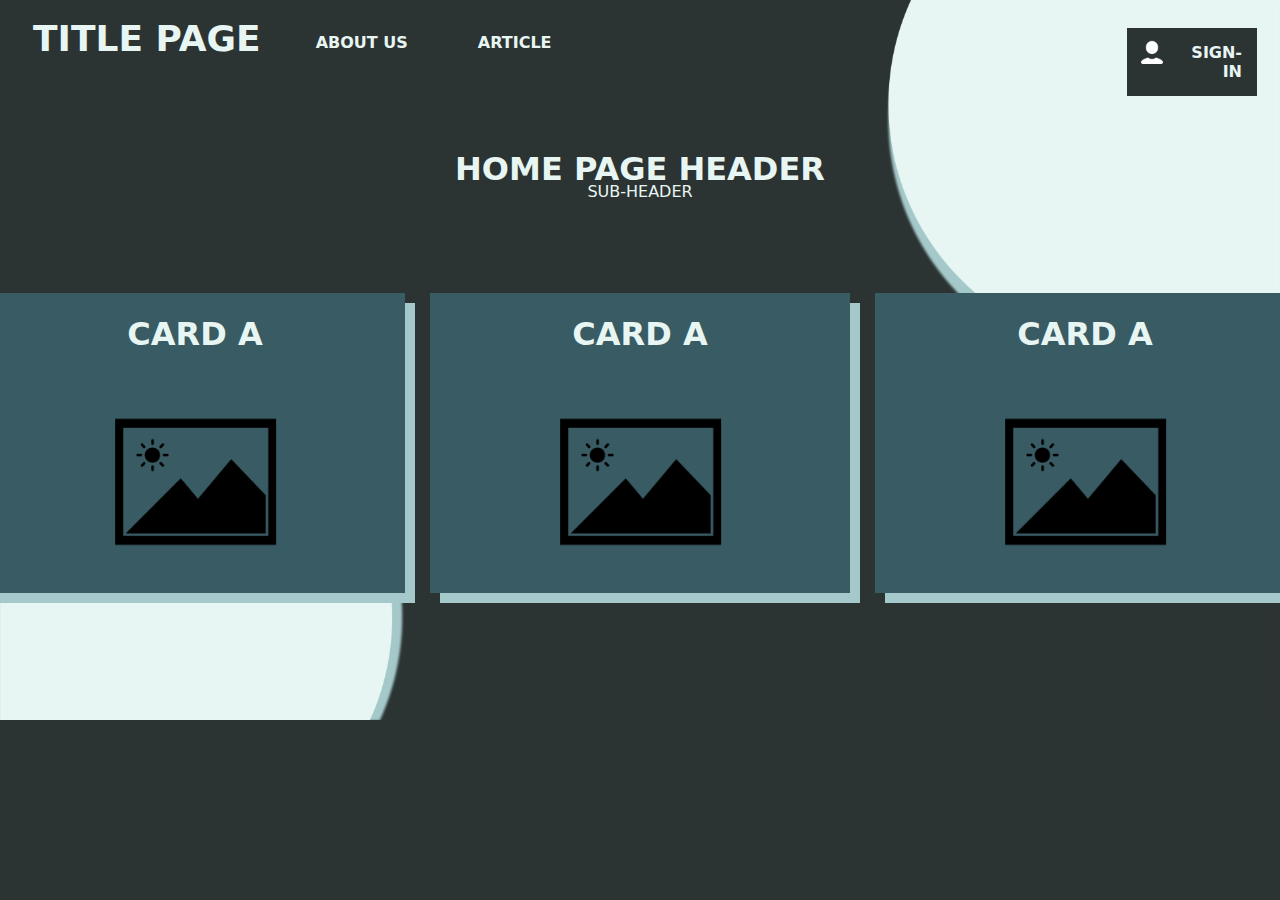
<file: index.html>
<!DOCTYPE html>
<html>
    <head>
        <link rel="stylesheet" href="./index_design.css">
    </head>
    <body>
        <div class="navbar">
            <div class="left-nav">
                <a href="index.html" class="title-page">TITLE PAGE</h1>
                <a href="about_us.html" class="link">ABOUT US</a>
                <a href="article.html" class="link">ARTICLE</a>
            </div>
            <div class="right-nav">
                <div class="signin-button">
                    <img src="./images/person.png" alt="">
                    <a href="sign_in.html">SIGN-IN</a>
                </div>
            </div>
        </div>
        <div class="homepage-header">
            <h1>HOME PAGE HEADER</h1>
            <p>SUB-HEADER</p>
        </div>
        <div class="grid-3">
            <div class="card">
                <h1>CARD A</h1>
                <div class="imageHandler">
                    <img src="./images/placeholder.png" alt="">
                </div>
            </div>
            <div class="card">
                <h1>CARD A</h1>
                <div class="imageHandler">
                    <img src="./images/placeholder.png" alt="">
                </div>
            </div>
            <div class="card">
                <h1>CARD A</h1>
                <div class="imageHandler">
                    <img src="./images/placeholder.png" alt="">
                </div>
            </div>
        </div>
    </body>
</html>
</file>
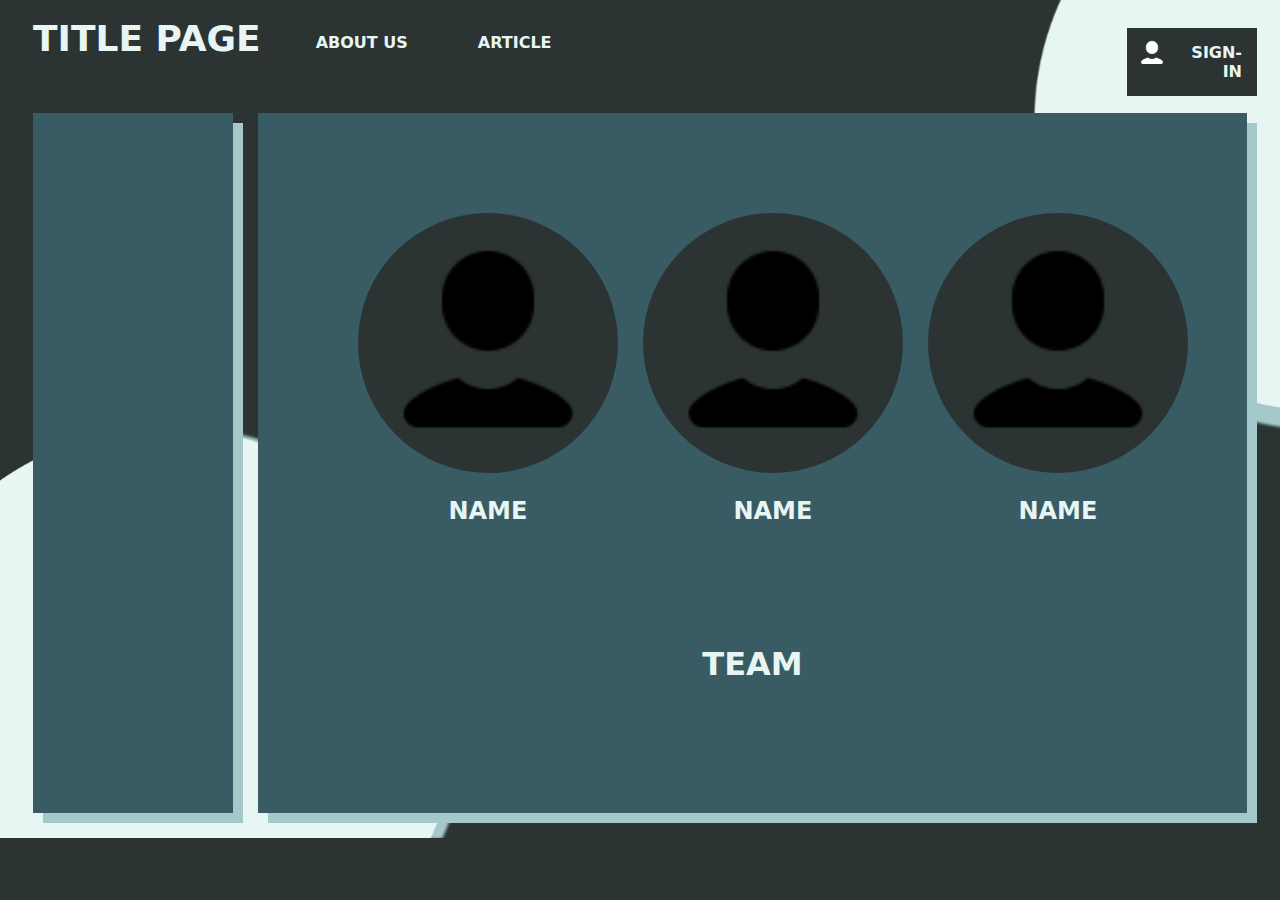
<file: about_us.html>
<!DOCTYPE html>
<html>
    <head>
        <link rel="stylesheet" href="./about_us_design.css">
    </head>
    <body>
        <div class="navbar">
            <div class="left-nav">
                <a href="index.html" class="title-page">TITLE PAGE</h1>
                <a href="about_us.html" class="link">ABOUT US</a>
                <a href="article.html" class="link">ARTICLE</a>
            </div>
            <div class="right-nav">
                <div class="signin-button">
                    <img src="./images/person.png" alt="">
                    <a href="sign_in.html">SIGN-IN</a>
                </div>
            </div>
        </div>
        <div class="container">
            <div class="left-container">

            </div>
            <div class="right-container">
                <div class="grid-3">
                    <div class="card">
                        <img src="./images/person.png" alt="">
                        <h2>NAME</h2>
                    </div>
                    <div class="card">
                        <img src="./images/person.png" alt="">
                        <h2>NAME</h2>
                    </div>
                    <div class="card">
                        <img src="./images/person.png" alt="">
                        <h2>NAME</h2>
                    </div>
                </div>
                <div class="right-container-context">
                    <h1>TEAM</h1>
                </div>
            </div>
        </div>
    </body>
</html>
</file>
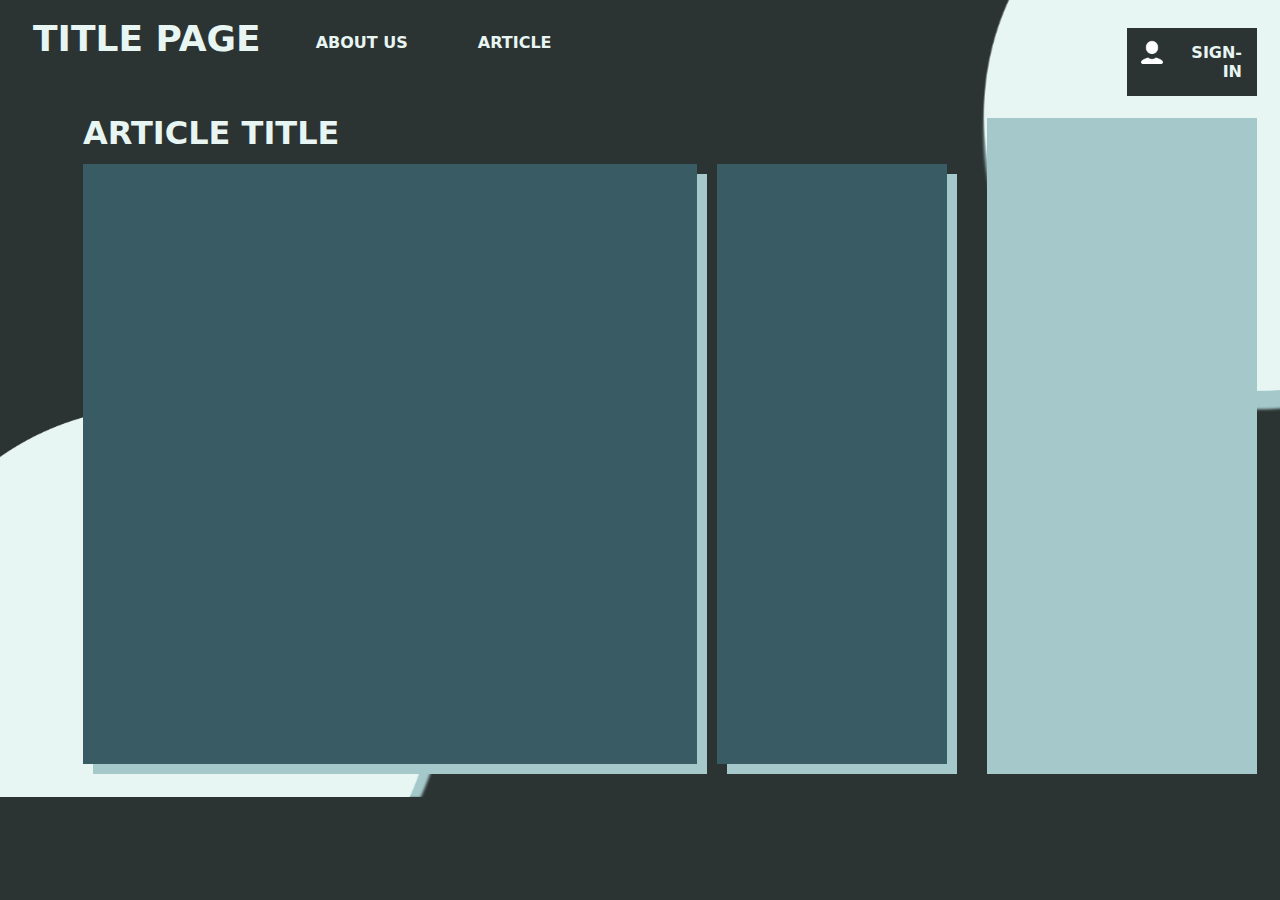
<file: article.html>
<!DOCTYPE html>
<html>
    <head>
        <link rel="stylesheet" href="./article_design.css">
    </head>
    <body>
        <div class="navbar">
            <div class="left-nav">
                <a href="index.html" class="title-page">TITLE PAGE</h1>
                <a href="about_us.html" class="link">ABOUT US</a>
                <a href="article.html" class="link">ARTICLE</a>
            </div>
            <div class="right-nav">
                <div class="signin-button">
                    <img src="./images/person.png" alt="">
                    <a href="sign_in.html">SIGN-IN</a>
                </div>
            </div>
        </div>
        <div class="flex">
            <div class="container">
                <h1>ARTICLE TITLE</h1>
                <div class="sub-container">
                    <div class="left-container">
                        
                    </div>
                    <div class="right-container">
                        
                    </div>
                </div>
            </div>
            <div class="ads-container">
                
            </div>
        </div>
    </body>
</html>
</file>
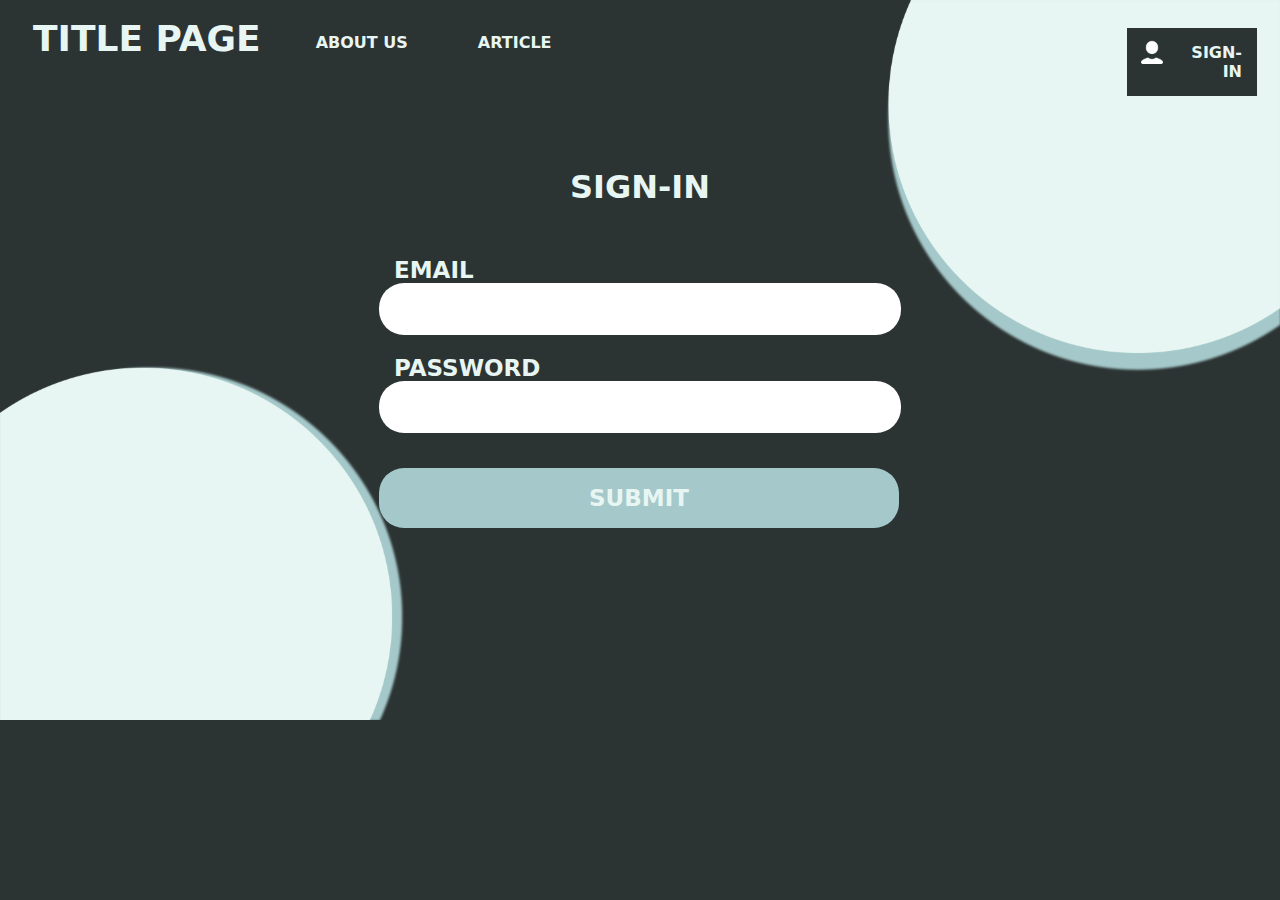
<file: sign_in.html>
<!DOCTYPE html>
<html>
    <head>
        <link rel="stylesheet" href="./sign_in_design.css">
    </head>
    <body>
        <div class="navbar">
            <div class="left-nav">
                <a href="index.html" class="title-page">TITLE PAGE</h1>
                <a href="about_us.html" class="link">ABOUT US</a>
                <a href="article.html" class="link">ARTICLE</a>
            </div>
            <div class="right-nav">
                <div class="signin-button">
                    <img src="./images/person.png" alt="">
                    <a href="sign_in.html">SIGN-IN</a>
                </div>
            </div>
        </div>
        <div class="signin-header">
            <h1>SIGN-IN</h1>
        </div>
        <div class="form-container">
            <form action="">
                <label for="email">EMAIL</label><br>
                <input type="text" name="email" id="email"><br>
                <label for="password">PASSWORD</label><br>
                <input type="password" name="password" id="password"><br>
                <input type="submit" value="SUBMIT" class="submit-button">
            </form>
        </div>
    </body>
</html>
</file>
<file: index_design.css>
:root {
    --dark: #2C3333;
    --medium: #395B64;
    --light: #A5C9CA;
    --superlight: #E7F6F2;

    --font: system-ui, -apple-system, BlinkMacSystemFont, 'Segoe UI', Roboto, Oxygen, Ubuntu, Cantarell, 'Open Sans', 'Helvetica Neue', sans-serif;
}

body {
    background: url(./images/background.svg) no-repeat;
    background-color: var(--dark);
    background-size: cover;
    font-family: var(--font);
    height: 100%;
}

.navbar {
    display: flex;
    height: 60px;
}

.left-nav {
    float: left;
    display: flex;
    width: 50%;
    padding: 10px;
}

.title-page {
    margin: 0px;
    margin-right: 40px;
    margin-left: 15px;
    font-size: 36px;
    color: var(--superlight);
    text-decoration: none;
    font-weight: 700;
}

.link {
    padding: 15px;
    text-decoration: none;
    color: var(--superlight);
    font-weight: 700;
    margin-right: 40px;
}

.right-nav {
    margin-top: 20px;
    text-align: end;
    width: 50%;
    margin-right: 15px;
}
.signin-button {
    background-color: var(--dark);
    float: right;
    padding: 10px;
    display: flex;
    width: 110px;
}
.signin-button img{
    height: 30px;
    filter: invert(1);
}

.signin-button a {
    margin-left: 6px;
    text-decoration: none;
    color: var(--superlight);
    padding: 5px;
    font-weight: 600;
}

.homepage-header {
    margin-top: 100px;
    color: var(--superlight);
    text-align: center;
    line-height: 2px;
}

.grid-3 {
    margin-top: 100px;
    justify-content: center;
    display: grid;
    grid-template-columns: auto auto auto;
    column-gap: 25px;
}

.card {
    background-color: var(--medium);
    width: 420px;
    height: 300px;
    box-shadow: 10px 10px var(--light);
}

.card h1 {
    text-align: center;
    color: var(--superlight)
}

.imageHandler {
    display: flex;
    align-items: center;
}

.imageHandler img {
    height: 215px;
    width: 420px;
    object-fit: contain;
}
</file>
<file: about_us_design.css>
:root {
    --dark: #2C3333;
    --medium: #395B64;
    --light: #A5C9CA;
    --superlight: #E7F6F2;

    --font: system-ui, -apple-system, BlinkMacSystemFont, 'Segoe UI', Roboto, Oxygen, Ubuntu, Cantarell, 'Open Sans', 'Helvetica Neue', sans-serif;
}

body {
    background: url(./images/background.svg) no-repeat;
    background-color: var(--dark);
    background-size: cover;
    font-family: var(--font);
    height: 100%;
}

.navbar {
    display: flex;
    height: 60px;
}

.left-nav {
    float: left;
    display: flex;
    width: 50%;
    padding: 10px;
}

.title-page {
    margin: 0px;
    margin-right: 40px;
    margin-left: 15px;
    font-size: 36px;
    color: var(--superlight);
    text-decoration: none;
    font-weight: 700;
}

.link {
    padding: 15px;
    text-decoration: none;
    color: var(--superlight);
    font-weight: 700;
    margin-right: 40px;
}

.right-nav {
    margin-top: 20px;
    text-align: end;
    width: 50%;
    margin-right: 15px;
}
.signin-button {
    background-color: var(--dark);
    float: right;
    padding: 10px;
    display: flex;
    width: 110px;
}
.signin-button img{
    height: 30px;
    filter: invert(1);
}

.signin-button a {
    margin-left: 6px;
    text-decoration: none;
    color: var(--superlight);
    padding: 5px;
    font-weight: 600;
}

.container {
    display: flex;
    margin: 25px;
    margin-top: 45px;
    height: 700px;
}

.left-container {
    width: 40%;
    background-color: var(--medium);
    margin-right: 25px;
    box-shadow: 10px 10px var(--light);
}

.right-container {
    padding: 100px;
    justify-content: center;
    width: 65%;
    background-color: var(--medium);
    box-shadow: 10px 10px var(--light);
    text-align: center;
}

.grid-3 {
    display: grid;
    grid-template-columns: auto auto auto;
    column-gap: 25px;
}

.card {
    text-align: center;
    color: var(--superlight);
}
.card img{
    background-color: var(--dark);
    height: 230px;
    width: 230px;
    border-radius: 100%;
    padding: 15px;
}

.right-container-context {
    color: var(--superlight);
    margin-top: 100px;
}
</file>
<file: article_design.css>
:root {
    --dark: #2C3333;
    --medium: #395B64;
    --light: #A5C9CA;
    --superlight: #E7F6F2;

    --font: system-ui, -apple-system, BlinkMacSystemFont, 'Segoe UI', Roboto, Oxygen, Ubuntu, Cantarell, 'Open Sans', 'Helvetica Neue', sans-serif;
}

body {
    background: url(./images/background.svg) no-repeat;
    background-color: var(--dark);
    background-size: cover;
    font-family: var(--font);
    height: 100%;
}

.navbar {
    display: flex;
    height: 60px;
}

.left-nav {
    float: left;
    display: flex;
    width: 50%;
    padding: 10px;
}

.title-page {
    margin: 0px;
    margin-right: 40px;
    margin-left: 15px;
    font-size: 36px;
    color: var(--superlight);
    text-decoration: none;
    font-weight: 700;
}

.link {
    padding: 15px;
    text-decoration: none;
    color: var(--superlight);
    font-weight: 700;
    margin-right: 40px;
}

.right-nav {
    margin-top: 20px;
    text-align: end;
    width: 50%;
    margin-right: 15px;
}
.signin-button {
    background-color: var(--dark);
    float: right;
    padding: 10px;
    display: flex;
    width: 110px;
}
.signin-button img{
    height: 30px;
    filter: invert(1);
}

.signin-button a {
    margin-left: 6px;
    text-decoration: none;
    color: var(--superlight);
    padding: 5px;
    font-weight: 600;
}
.flex {
    display: flex;
}
.container {
    width: 80%;
    margin: 25px;
    color: var(--superlight);
    padding-left: 50px;
}

.sub-container {
    margin-top: -10px;
    display: flex;
    height: 600px;
}

.left-container {
    width: 80%;
    background-color: var(--medium);
    box-shadow: 10px 10px var(--light);
    margin-right: 20px;
}

.right-container {
    width: 30%;
    background-color: var(--medium);
    box-shadow: 10px 10px var(--light);
}

.ads-container {
    width: 25%;
    background-color: var(--light);
    margin: 15px;
    margin-top: 50px;
}
</file>
<file: sign_in_design.css>
:root {
    --dark: #2C3333;
    --medium: #395B64;
    --light: #A5C9CA;
    --superlight: #E7F6F2;

    --font: system-ui, -apple-system, BlinkMacSystemFont, 'Segoe UI', Roboto, Oxygen, Ubuntu, Cantarell, 'Open Sans', 'Helvetica Neue', sans-serif;
}

body {
    background: url(./images/background.svg) no-repeat;
    background-color: var(--dark);
    background-size: cover;
    font-family: var(--font);
    height: 100%;
}

.navbar {
    display: flex;
    height: 60px;
}

.left-nav {
    float: left;
    display: flex;
    width: 50%;
    padding: 10px;
}

.title-page {
    margin: 0px;
    margin-right: 40px;
    margin-left: 15px;
    font-size: 36px;
    color: var(--superlight);
    text-decoration: none;
    font-weight: 700;
}

.link {
    padding: 15px;
    text-decoration: none;
    color: var(--superlight);
    font-weight: 700;
    margin-right: 40px;
}

.right-nav {
    margin-top: 20px;
    text-align: end;
    width: 50%;
    margin-right: 15px;
}
.signin-button {
    background-color: var(--dark);
    float: right;
    padding: 10px;
    display: flex;
    width: 110px;
}
.signin-button img{
    height: 30px;
    filter: invert(1);
}

.signin-button a {
    margin-left: 6px;
    text-decoration: none;
    color: var(--superlight);
    padding: 5px;
    font-weight: 600;
}

.signin-header {
    margin-top: 100px;
    text-align: center;
    color: var(--superlight)
}

.form-container {
    padding: 15px;
    display: flex;
    justify-content: center;
}

form {
    padding: 15px;
}

form label{
    color: var(--superlight);
    margin-left: 15px;
    font-size: 23px;
    font-weight: 700;
}

form input {
    width: 500px;
    height: 50px;
    border-radius: 25px;
    margin-bottom: 20px;
    font-size: 23px;
    font-family: var(--font);
    font-weight: 600;
    border: 0px;
    padding-left: 20px;
}

form input:focus {
    outline-color: var(--light);
}

.submit-button {
    margin-top: 15px;
    width: 520px;
    height: 60px;
    background-color: var(--light);
    font-weight: 700;
    color: var(--superlight);
    padding: 10px;
}
</file>
